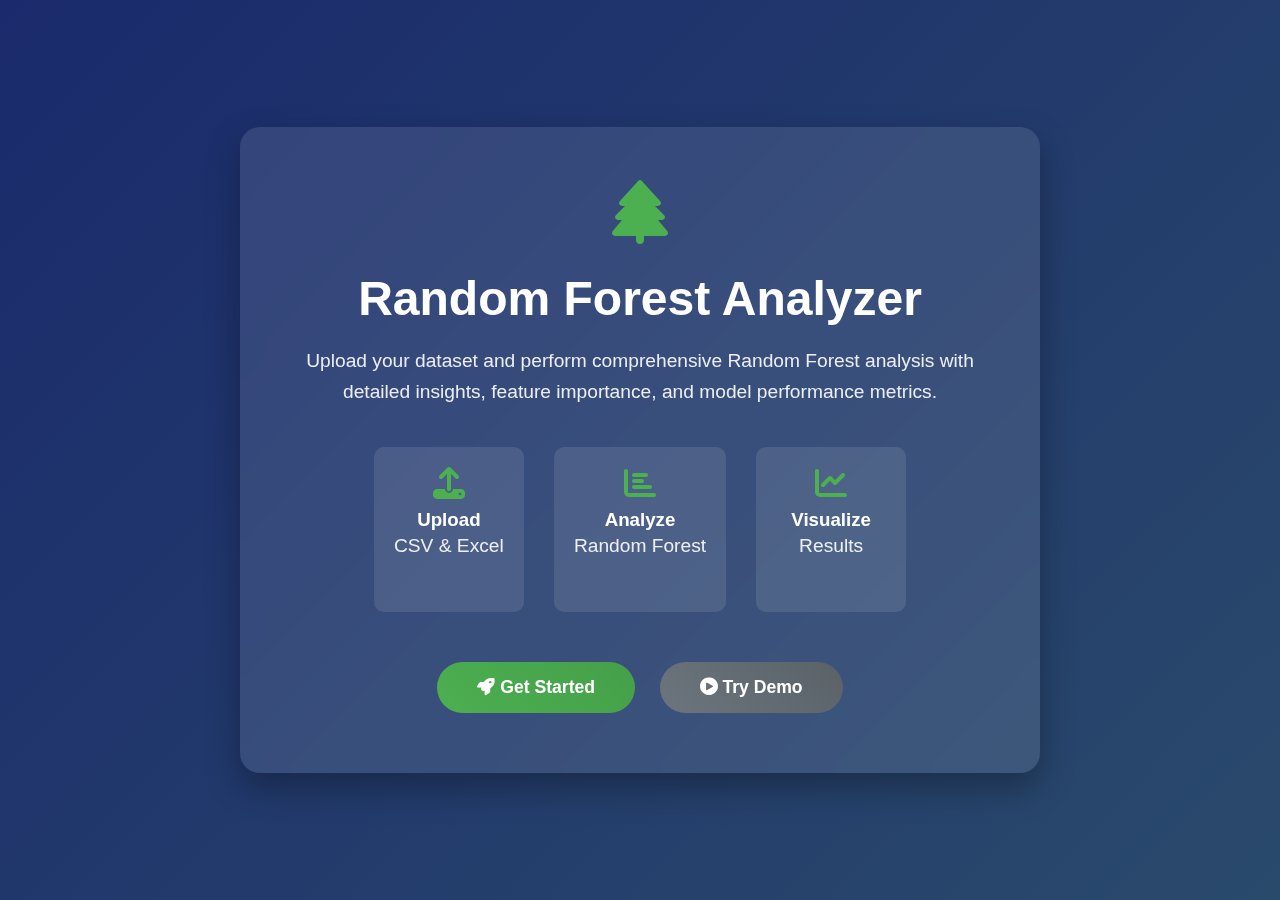
<file: templates/index.html>
<!DOCTYPE html>
<html>
<head>
    <title>Random Forest Analyzer</title>
    <link rel="stylesheet" href="https://cdnjs.cloudflare.com/ajax/libs/font-awesome/6.4.0/css/all.min.css">
    <style>
        * {
            margin: 0;
            padding: 0;
            box-sizing: border-box;
            font-family: 'Segoe UI', Tahoma, Geneva, Verdana, sans-serif;
        }
        
        body {
            background: linear-gradient(135deg, #1a2a6c, #2a4a6c);
            color: white;
            min-height: 100vh;
            display: flex;
            justify-content: center;
            align-items: center;
            text-align: center;
            padding: 20px;
        }
        
        .container {
            max-width: 800px;
            background: rgba(255, 255, 255, 0.1);
            backdrop-filter: blur(10px);
            padding: 50px;
            border-radius: 20px;
            box-shadow: 0 15px 35px rgba(0, 0, 0, 0.3);
        }
        
        .logo {
            font-size: 4rem;
            color: #4CAF50;
            margin-bottom: 20px;
        }
        
        h1 {
            font-size: 3rem;
            margin-bottom: 20px;
            font-weight: 700;
        }
        
        p {
            font-size: 1.2rem;
            margin-bottom: 30px;
            opacity: 0.9;
            line-height: 1.6;
        }
        
        .btn {
            display: inline-block;
            background: linear-gradient(45deg, #4CAF50, #45a049);
            color: white;
            padding: 15px 40px;
            text-decoration: none;
            border-radius: 50px;
            font-size: 1.1rem;
            font-weight: 600;
            margin: 10px;
            transition: all 0.3s ease;
            border: none;
            cursor: pointer;
        }
        
        .btn:hover {
            transform: translateY(-3px);
            box-shadow: 0 10px 25px rgba(76, 175, 80, 0.4);
        }
        
        .btn-secondary {
            background: linear-gradient(45deg, #6c757d, #5a6268);
        }
        
        .btn-secondary:hover {
            box-shadow: 0 10px 25px rgba(108, 117, 125, 0.4);
        }
        
        .features {
            display: flex;
            justify-content: center;
            gap: 30px;
            margin: 40px 0;
            flex-wrap: wrap;
        }
        
        .feature {
            background: rgba(255, 255, 255, 0.1);
            padding: 20px;
            border-radius: 10px;
            min-width: 150px;
        }
        
        .feature i {
            font-size: 2rem;
            margin-bottom: 10px;
            color: #4CAF50;
        }
    </style>
</head>
<body>
    <div class="container">
        <div class="logo">
            <i class="fas fa-tree"></i>
        </div>
        <h1>Random Forest Analyzer</h1>
        <p>Upload your dataset and perform comprehensive Random Forest analysis with detailed insights, feature importance, and model performance metrics.</p>
        
        <div class="features">
            <div class="feature">
                <i class="fas fa-upload"></i>
                <h3>Upload</h3>
                <p>CSV & Excel</p>
            </div>
            <div class="feature">
                <i class="fas fa-chart-bar"></i>
                <h3>Analyze</h3>
                <p>Random Forest</p>
            </div>
            <div class="feature">
                <i class="fas fa-chart-line"></i>
                <h3>Visualize</h3>
                <p>Results</p>
            </div>
        </div>
        
        <div>
            <a href="/upload" class="btn">
                <i class="fas fa-rocket"></i> Get Started
            </a>
            <a href="/demo" class="btn btn-secondary">
                <i class="fas fa-play-circle"></i> Try Demo
            </a>
        </div>
    </div>
</body>
</html>
</file>
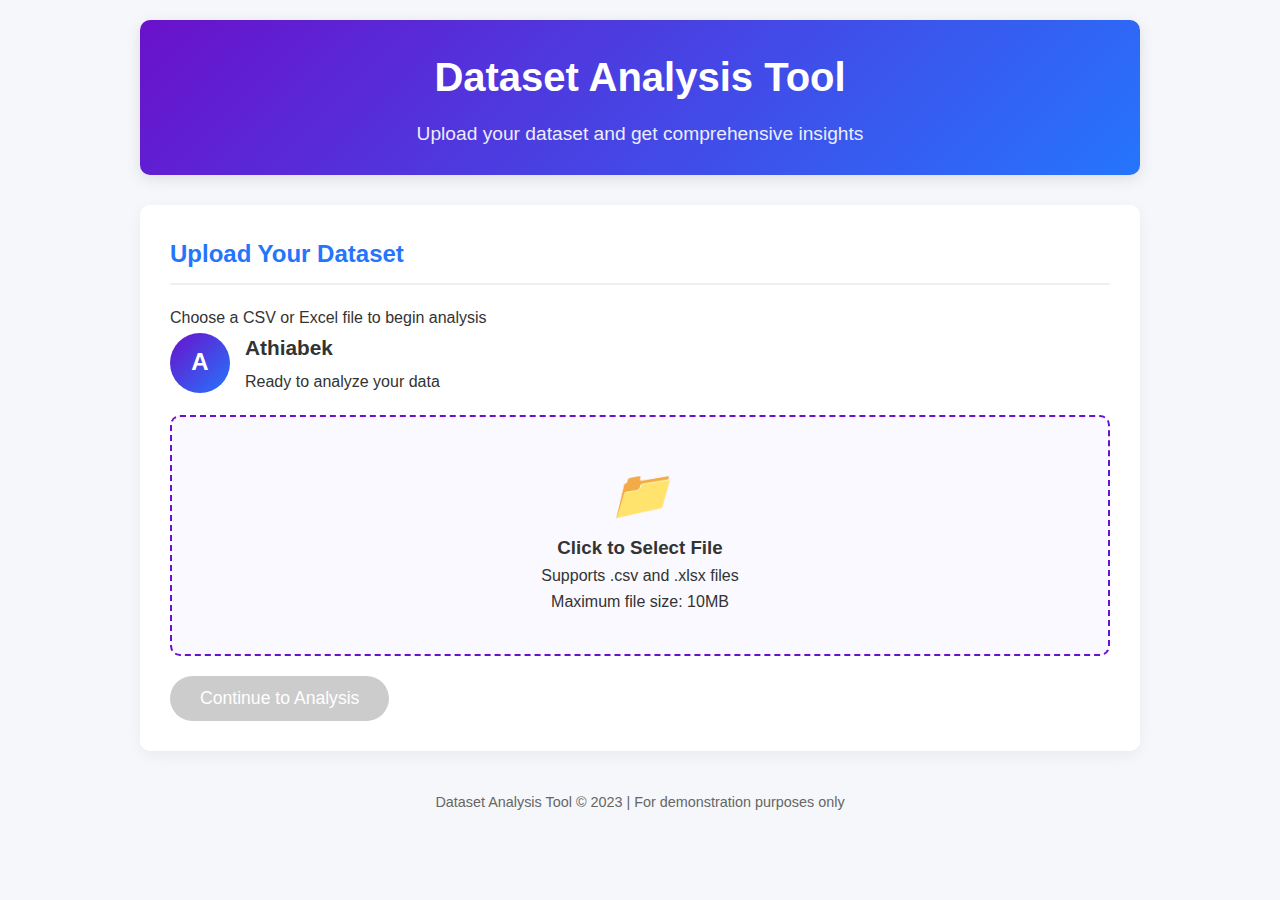
<file: templates/new_analysis.html>
<!DOCTYPE html>
<html lang="en">
<head>
    <meta charset="UTF-8">
    <meta name="viewport" content="width=device-width, initial-scale=1.0">
    <title>Dataset Analysis Tool</title>
    <style>
        * {
            margin: 0;
            padding: 0;
            box-sizing: border-box;
            font-family: 'Segoe UI', Tahoma, Geneva, Verdana, sans-serif;
        }
        
        body {
            background-color: #f5f7fa;
            color: #333;
            line-height: 1.6;
            min-height: 100vh;
            padding: 20px;
        }
        
        .container {
            max-width: 1000px;
            margin: 0 auto;
        }
        
        header {
            background: linear-gradient(135deg, #6a11cb 0%, #2575fc 100%);
            color: white;
            padding: 25px 0;
            text-align: center;
            border-radius: 10px;
            margin-bottom: 30px;
            box-shadow: 0 4px 15px rgba(0, 0, 0, 0.1);
        }
        
        h1 {
            font-size: 2.5rem;
            margin-bottom: 10px;
        }
        
        .subtitle {
            font-size: 1.2rem;
            opacity: 0.9;
        }
        
        .card {
            background-color: white;
            border-radius: 10px;
            padding: 30px;
            margin-bottom: 30px;
            box-shadow: 0 5px 15px rgba(0, 0, 0, 0.05);
            transition: transform 0.3s ease, box-shadow 0.3s ease;
        }
        
        .card:hover {
            transform: translateY(-5px);
            box-shadow: 0 8px 25px rgba(0, 0, 0, 0.1);
        }
        
        .card h2 {
            color: #2575fc;
            margin-bottom: 20px;
            padding-bottom: 10px;
            border-bottom: 2px solid #f0f0f0;
        }
        
        .user-info {
            display: flex;
            align-items: center;
            margin-bottom: 20px;
        }
        
        .user-avatar {
            width: 60px;
            height: 60px;
            background: linear-gradient(135deg, #6a11cb 0%, #2575fc 100%);
            border-radius: 50%;
            display: flex;
            align-items: center;
            justify-content: center;
            color: white;
            font-size: 1.5rem;
            font-weight: bold;
            margin-right: 15px;
        }
        
        .user-details h3 {
            font-size: 1.3rem;
            margin-bottom: 5px;
        }
        
        .file-upload-area {
            border: 2px dashed #6a11cb;
            border-radius: 10px;
            padding: 40px 20px;
            text-align: center;
            margin: 20px 0;
            background-color: #f9f9ff;
            cursor: pointer;
            transition: all 0.3s ease;
        }
        
        .file-upload-area:hover {
            background-color: #f0f4ff;
            border-color: #2575fc;
        }
        
        .file-upload-area i {
            font-size: 3rem;
            color: #6a11cb;
            margin-bottom: 15px;
        }
        
        .file-input {
            display: none;
        }
        
        .file-info {
            margin-top: 20px;
            padding: 15px;
            background-color: #eef5ff;
            border-radius: 8px;
            display: none;
        }
        
        .file-info.show {
            display: block;
        }
        
        .btn {
            background: linear-gradient(135deg, #6a11cb 0%, #2575fc 100%);
            color: white;
            border: none;
            padding: 12px 30px;
            font-size: 1.1rem;
            border-radius: 50px;
            cursor: pointer;
            transition: all 0.3s ease;
            display: inline-block;
            text-decoration: none;
            box-shadow: 0 4px 10px rgba(0, 0, 0, 0.15);
        }
        
        .btn:hover {
            transform: translateY(-3px);
            box-shadow: 0 6px 15px rgba(0, 0, 0, 0.2);
        }
        
        .btn:active {
            transform: translateY(0);
        }
        
        .btn:disabled {
            background: #cccccc;
            cursor: not-allowed;
            transform: none;
            box-shadow: none;
        }
        
        .analysis-section {
            display: none;
        }
        
        .analysis-section.show {
            display: block;
            animation: fadeIn 0.5s ease;
        }
        
        .analysis-options {
            display: grid;
            grid-template-columns: repeat(auto-fill, minmax(200px, 1fr));
            gap: 15px;
            margin: 20px 0;
        }
        
        .option-checkbox {
            display: flex;
            align-items: center;
            padding: 10px;
            background: #f9f9f9;
            border-radius: 5px;
            transition: background 0.3s ease;
        }
        
        .option-checkbox:hover {
            background: #f0f4ff;
        }
        
        .option-checkbox input {
            margin-right: 10px;
            transform: scale(1.2);
        }
        
        .results-container {
            margin-top: 30px;
        }
        
        .results-placeholder {
            background-color: #f9f9f9;
            border-radius: 8px;
            padding: 40px;
            text-align: center;
            color: #666;
            min-height: 300px;
            display: flex;
            flex-direction: column;
            justify-content: center;
            align-items: center;
        }
        
        .results-placeholder i {
            font-size: 4rem;
            color: #6a11cb;
            margin-bottom: 20px;
        }
        
        .results-content {
            display: none;
        }
        
        .results-content.show {
            display: block;
            animation: fadeIn 0.8s ease;
        }
        
        .results-grid {
            display: grid;
            grid-template-columns: repeat(auto-fill, minmax(300px, 1fr));
            gap: 20px;
            margin-top: 20px;
        }
        
        .result-card {
            background-color: white;
            border-radius: 8px;
            padding: 20px;
            box-shadow: 0 3px 10px rgba(0, 0, 0, 0.08);
            border-left: 4px solid #6a11cb;
            transition: transform 0.3s ease;
        }
        
        .result-card:hover {
            transform: translateY(-5px);
        }
        
        .result-card h4 {
            margin-bottom: 10px;
            color: #2575fc;
        }
        
        .progress-container {
            margin: 30px 0;
        }
        
        .progress-bar {
            height: 12px;
            background-color: #e0e0e0;
            border-radius: 10px;
            margin: 15px 0;
            overflow: hidden;
        }
        
        .progress {
            height: 100%;
            background: linear-gradient(135deg, #6a11cb 0%, #2575fc 100%);
            width: 0%;
            transition: width 0.5s ease;
            border-radius: 10px;
        }
        
        .progress-text {
            text-align: center;
            font-weight: 600;
            color: #6a11cb;
            margin-bottom: 10px;
        }
        
        .footer {
            text-align: center;
            margin-top: 40px;
            color: #666;
            font-size: 0.9rem;
        }
        
        @keyframes fadeIn {
            from { opacity: 0; transform: translateY(10px); }
            to { opacity: 1; transform: translateY(0); }
        }
        
        @media (max-width: 768px) {
            .container {
                padding: 10px;
            }
            
            h1 {
                font-size: 2rem;
            }
            
            .analysis-options {
                grid-template-columns: 1fr;
            }
            
            .results-grid {
                grid-template-columns: 1fr;
            }
        }
    </style>
</head>
<body>
    <div class="container">
        <header>
            <h1>Dataset Analysis Tool</h1>
            <p class="subtitle">Upload your dataset and get comprehensive insights</p>
        </header>
        
        <!-- Upload Section -->
        <div class="card" id="uploadSection">
            <h2>Upload Your Dataset</h2>
            <p>Choose a CSV or Excel file to begin analysis</p>
            
            <div class="user-info">
                <div class="user-avatar">A</div>
                <div class="user-details">
                    <h3>Athiabek</h3>
                    <p>Ready to analyze your data</p>
                </div>
            </div>
            
            <div class="file-upload-area" id="uploadArea">
                <i>📁</i>
                <h3>Click to Select File</h3>
                <p>Supports .csv and .xlsx files</p>
                <p>Maximum file size: 10MB</p>
                <input type="file" id="fileInput" class="file-input" accept=".csv,.xlsx">
            </div>
            
            <div class="file-info" id="fileInfo">
                <p><strong>Selected File:</strong> <span id="fileName">No file selected</span></p>
                <p><strong>File Size:</strong> <span id="fileSize">-</span></p>
                <p><strong>File Type:</strong> <span id="fileType">-</span></p>
            </div>
            
            <button id="continueBtn" class="btn" disabled>Continue to Analysis</button>
        </div>
        
        <!-- Analysis Options Section -->
        <div class="card analysis-section" id="analysisSection">
            <h2>Analysis Options</h2>
            <p>Select the types of analysis you want to perform on your dataset</p>
            
            <div class="analysis-options">
                <div class="option-checkbox">
                    <input type="checkbox" id="descriptiveStats" checked>
                    <label for="descriptiveStats">Descriptive Statistics</label>
                </div>
                <div class="option-checkbox">
                    <input type="checkbox" id="dataQuality" checked>
                    <label for="dataQuality">Data Quality Assessment</label>
                </div>
                <div class="option-checkbox">
                    <input type="checkbox" id="correlation" checked>
                    <label for="correlation">Correlation Analysis</label>
                </div>
                <div class="option-checkbox">
                    <input type="checkbox" id="outliers">
                    <label for="outliers">Outlier Detection</label>
                </div>
                <div class="option-checkbox">
                    <input type="checkbox" id="trends">
                    <label for="trends">Trend Analysis</label>
                </div>
                <div class="option-checkbox">
                    <input type="checkbox" id="visualizations" checked>
                    <label for="visualizations">Data Visualizations</label>
                </div>
            </div>
            
            <button id="runAnalysisBtn" class="btn">Run Analysis</button>
            
            <div class="progress-container" id="progressContainer" style="display: none;">
                <div class="progress-text" id="progressText">Processing your dataset...</div>
                <div class="progress-bar">
                    <div class="progress" id="progress"></div>
                </div>
            </div>
            
            <div class="results-container">
                <div class="results-placeholder" id="resultsPlaceholder">
                    <i>📊</i>
                    <h3>Analysis Results Will Appear Here</h3>
                    <p>Click "Run Analysis" to generate insights from your dataset</p>
                </div>
                
                <div class="results-content" id="resultsContent">
                    <h3>Analysis Results</h3>
                    <div class="results-grid">
                        <div class="result-card">
                            <h4>Dataset Overview</h4>
                            <p><strong>Rows:</strong> 1,250</p>
                            <p><strong>Columns:</strong> 8</p>
                            <p><strong>Memory Usage:</strong> 78.2 KB</p>
                        </div>
                        <div class="result-card">
                            <h4>Data Quality</h4>
                            <p><strong>Missing Values:</strong> 12 (0.12%)</p>
                            <p><strong>Duplicate Rows:</strong> 0</p>
                            <p><strong>Data Types:</strong> All consistent</p>
                        </div>
                        <div class="result-card">
                            <h4>Statistical Summary</h4>
                            <p><strong>Mean Values:</strong> Calculated for all numeric columns</p>
                            <p><strong>Standard Deviation:</strong> Within expected ranges</p>
                            <p><strong>Distribution:</strong> Normal for most variables</p>
                        </div>
                        <div class="result-card">
                            <h4>Correlations</h4>
                            <p><strong>Strong Correlation:</strong> Found between 3 variable pairs</p>
                            <p><strong>Weak Correlation:</strong> Most variables show little relationship</p>
                            <p><strong>Insights:</strong> No multicollinearity detected</p>
                        </div>
                    </div>
                    <div style="text-align: center; margin-top: 30px;">
                        <button id="newAnalysisBtn" class="btn">Start New Analysis</button>
                    </div>
                </div>
            </div>
        </div>
        
        <div class="footer">
            <p>Dataset Analysis Tool &copy; 2023 | For demonstration purposes only</p>
        </div>
    </div>

    <script>
        document.addEventListener('DOMContentLoaded', function() {
            const fileInput = document.getElementById('fileInput');
            const uploadArea = document.getElementById('uploadArea');
            const fileInfo = document.getElementById('fileInfo');
            const fileName = document.getElementById('fileName');
            const fileSize = document.getElementById('fileSize');
            const fileType = document.getElementById('fileType');
            const continueBtn = document.getElementById('continueBtn');
            const analysisSection = document.getElementById('analysisSection');
            const runAnalysisBtn = document.getElementById('runAnalysisBtn');
            const progressContainer = document.getElementById('progressContainer');
            const progressText = document.getElementById('progressText');
            const progress = document.getElementById('progress');
            const resultsPlaceholder = document.getElementById('resultsPlaceholder');
            const resultsContent = document.getElementById('resultsContent');
            const newAnalysisBtn = document.getElementById('newAnalysisBtn');
            
            // File upload handling
            uploadArea.addEventListener('click', function() {
                fileInput.click();
            });
            
            fileInput.addEventListener('change', function() {
                if (fileInput.files.length > 0) {
                    const file = fileInput.files[0];
                    fileName.textContent = file.name;
                    fileSize.textContent = formatFileSize(file.size);
                    fileType.textContent = file.type || getFileExtension(file.name);
                    
                    fileInfo.classList.add('show');
                    continueBtn.disabled = false;
                } else {
                    fileInfo.classList.remove('show');
                    continueBtn.disabled = true;
                }
            });
            
            // Continue to analysis section
            continueBtn.addEventListener('click', function() {
                analysisSection.classList.add('show');
                analysisSection.scrollIntoView({ behavior: 'smooth' });
            });
            
            // Run analysis
            runAnalysisBtn.addEventListener('click', function() {
                // Reset results
                resultsPlaceholder.style.display = 'flex';
                resultsContent.classList.remove('show');
                
                // Show progress bar
                progressContainer.style.display = 'block';
                progress.style.width = '0%';
                
                // Simulate analysis progress
                let width = 0;
                const interval = setInterval(function() {
                    if (width >= 100) {
                        clearInterval(interval);
                        progressText.textContent = 'Analysis Complete!';
                        
                        // Show results after completion
                        setTimeout(function() {
                            resultsPlaceholder.style.display = 'none';
                            resultsContent.classList.add('show');
                            resultsContent.scrollIntoView({ behavior: 'smooth', block: 'start' });
                        }, 500);
                    } else {
                        width += Math.random() * 15;
                        if (width > 100) width = 100;
                        progress.style.width = width + '%';
                        
                        // Update progress text
                        if (width < 30) {
                            progressText.textContent = 'Loading dataset...';
                        } else if (width < 60) {
                            progressText.textContent = 'Analyzing data...';
                        } else if (width < 90) {
                            progressText.textContent = 'Generating insights...';
                        } else {
                            progressText.textContent = 'Finalizing results...';
                        }
                    }
                }, 200);
            });
            
            // Start new analysis
            newAnalysisBtn.addEventListener('click', function() {
                // Reset everything
                fileInput.value = '';
                fileInfo.classList.remove('show');
                continueBtn.disabled = true;
                resultsContent.classList.remove('show');
                resultsPlaceholder.style.display = 'flex';
                progressContainer.style.display = 'none';
                
                // Scroll back to top
                document.getElementById('uploadSection').scrollIntoView({ behavior: 'smooth' });
            });
            
            // Helper functions
            function formatFileSize(bytes) {
                if (bytes === 0) return '0 Bytes';
                const k = 1024;
                const sizes = ['Bytes', 'KB', 'MB', 'GB'];
                const i = Math.floor(Math.log(bytes) / Math.log(k));
                return parseFloat((bytes / Math.pow(k, i)).toFixed(2)) + ' ' + sizes[i];
            }
            
            function getFileExtension(filename) {
                return filename.split('.').pop().toUpperCase();
            }
        });
    </script>
</body>
</html>
</file>
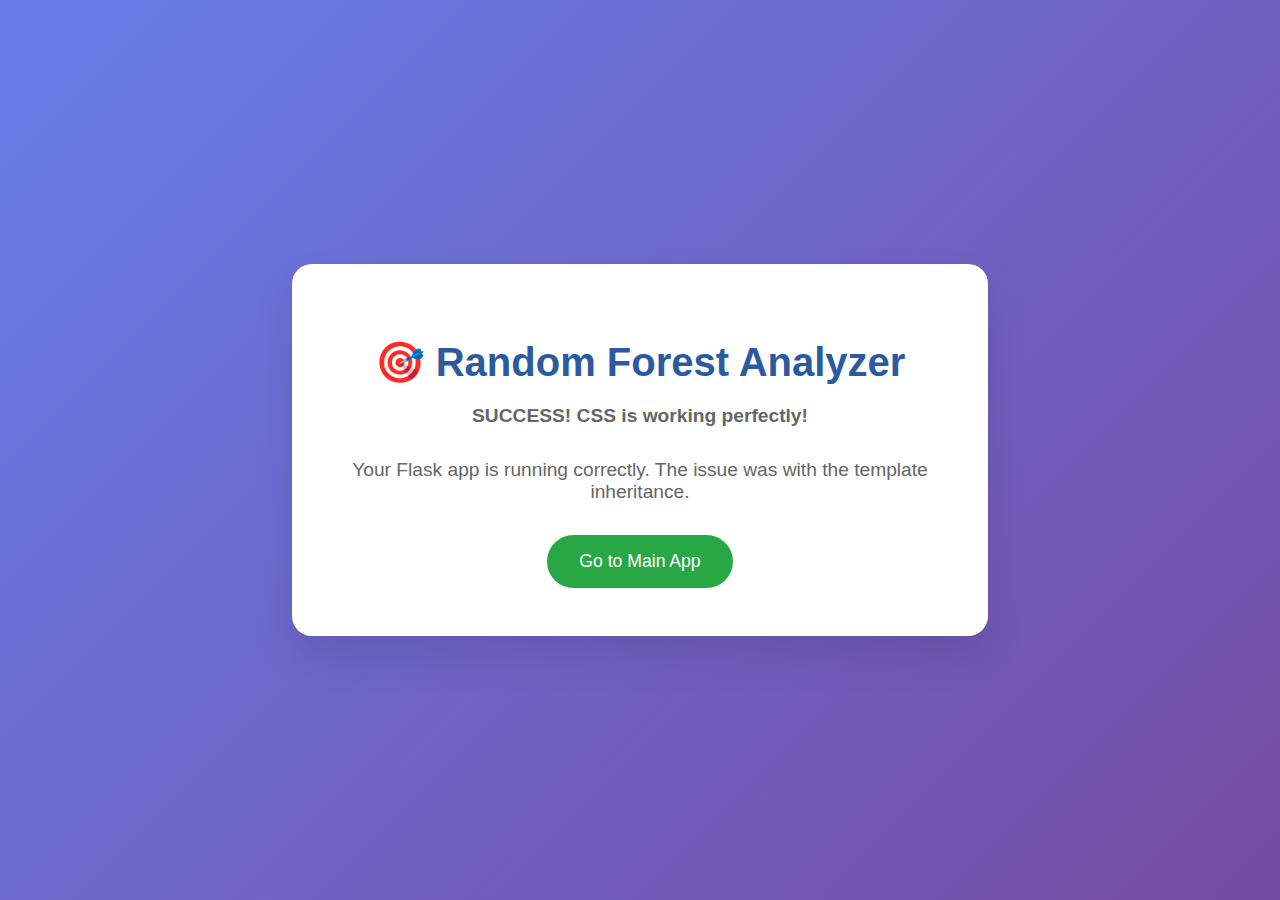
<file: templates/test.html>
<!DOCTYPE html>
<html lang="en">
<head>
    <meta charset="UTF-8">
    <meta name="viewport" content="width=device-width, initial-scale=1.0">
    <title>Random Forest Test</title>
    <style>
        body {
            background: linear-gradient(135deg, #667eea 0%, #764ba2 100%);
            font-family: Arial, sans-serif;
            margin: 0;
            padding: 0;
            min-height: 100vh;
            display: flex;
            align-items: center;
            justify-content: center;
        }
        .container {
            background: white;
            padding: 3rem;
            border-radius: 20px;
            box-shadow: 0 20px 40px rgba(0,0,0,0.1);
            text-align: center;
            max-width: 600px;
        }
        h1 {
            color: #2c5aa0;
            font-size: 2.5rem;
            margin-bottom: 1rem;
        }
        p {
            color: #666;
            font-size: 1.2rem;
            margin-bottom: 2rem;
        }
        .btn {
            background: #28a745;
            color: white;
            padding: 1rem 2rem;
            border: none;
            border-radius: 50px;
            font-size: 1.1rem;
            cursor: pointer;
            text-decoration: none;
            display: inline-block;
        }
        .btn:hover {
            background: #218838;
        }
    </style>
</head>
<body>
    <div class="container">
        <h1>🎯 Random Forest Analyzer</h1>
        <p><strong>SUCCESS! CSS is working perfectly!</strong></p>
        <p>Your Flask app is running correctly. The issue was with the template inheritance.</p>
        <a href="/" class="btn">Go to Main App</a>
    </div>
</body>
</html>
</file>
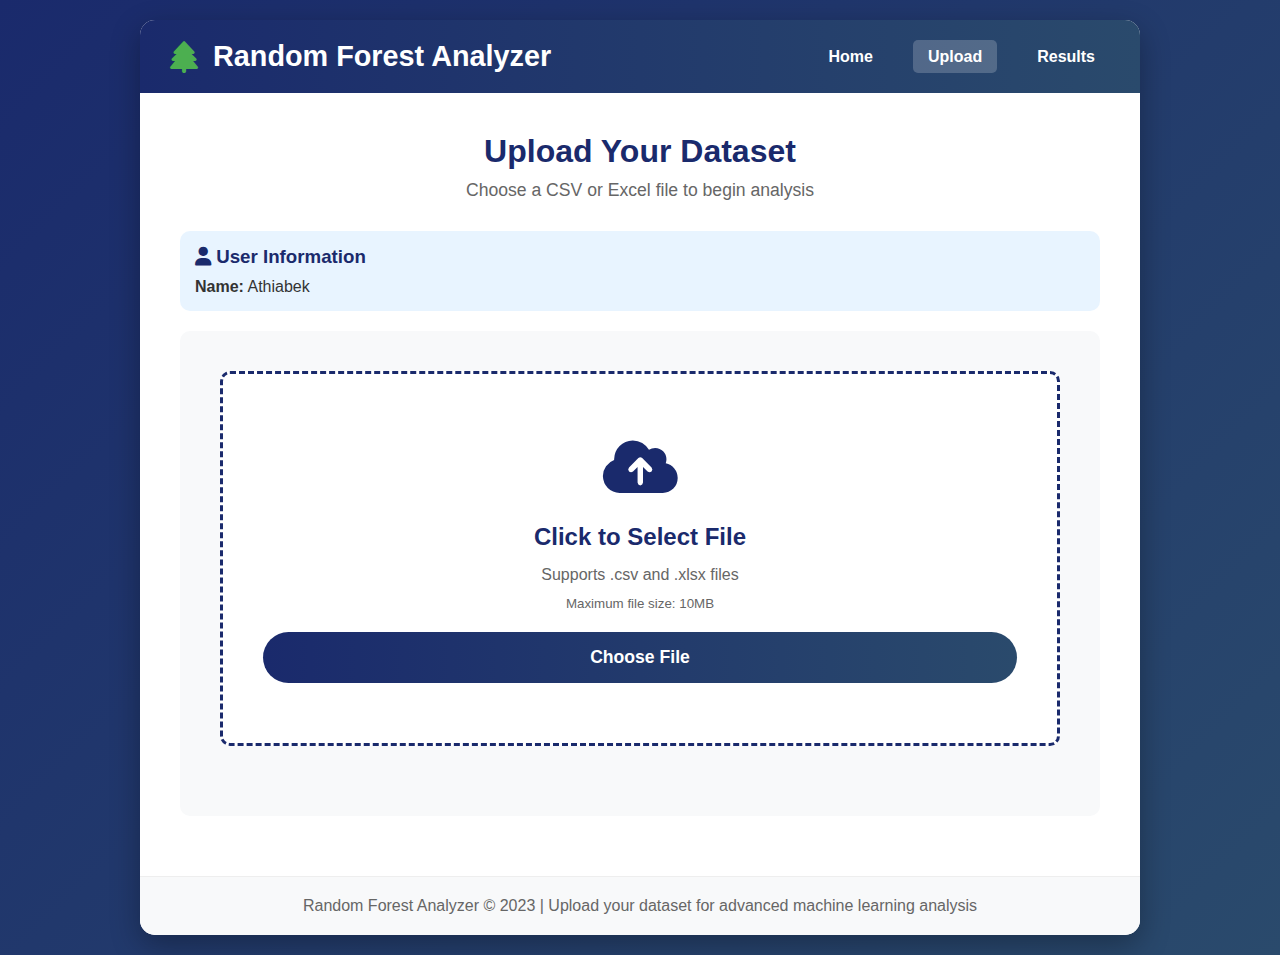
<file: templates/upload.html>
<!DOCTYPE html>
<html lang="en">
<head>
    <meta charset="UTF-8">
    <meta name="viewport" content="width=device-width, initial-scale=1.0">
    <title>Upload Dataset - Random Forest Analyzer</title>
    <link rel="stylesheet" href="https://cdnjs.cloudflare.com/ajax/libs/font-awesome/6.4.0/css/all.min.css">
    <style>
        * {
            margin: 0;
            padding: 0;
            box-sizing: border-box;
            font-family: 'Segoe UI', Tahoma, Geneva, Verdana, sans-serif;
        }
        
        body {
            background: linear-gradient(135deg, #1a2a6c, #2a4a6c);
            color: #333;
            min-height: 100vh;
            padding: 20px;
        }
        
        .container {
            max-width: 1000px;
            margin: 0 auto;
            background-color: white;
            border-radius: 15px;
            box-shadow: 0 10px 30px rgba(0, 0, 0, 0.3);
            overflow: hidden;
        }
        
        header {
            background: linear-gradient(to right, #1a2a6c, #2a4a6c);
            color: white;
            padding: 20px 30px;
        }
        
        .header-content {
            display: flex;
            justify-content: space-between;
            align-items: center;
        }
        
        .logo {
            display: flex;
            align-items: center;
            gap: 15px;
        }
        
        .logo-icon {
            font-size: 2rem;
            color: #4CAF50;
        }
        
        .logo h1 {
            font-size: 1.8rem;
            font-weight: 700;
        }
        
        nav ul {
            display: flex;
            list-style: none;
            gap: 25px;
        }
        
        nav a {
            color: white;
            text-decoration: none;
            font-weight: 600;
            padding: 8px 15px;
            border-radius: 5px;
            transition: all 0.3s ease;
        }
        
        nav a:hover, nav a.active {
            background-color: rgba(255, 255, 255, 0.2);
        }
        
        .main-content {
            padding: 40px;
            text-align: center;
        }
        
        .upload-container {
            background: #f8f9fa;
            padding: 40px;
            border-radius: 10px;
            margin: 20px 0;
        }
        
        .upload-box {
            border: 3px dashed #1a2a6c;
            border-radius: 10px;
            padding: 60px 40px;
            background: white;
            cursor: pointer;
            transition: all 0.3s ease;
            margin-bottom: 30px;
        }
        
        .upload-box:hover {
            background: #f0f4ff;
            transform: translateY(-5px);
        }
        
        .upload-icon {
            font-size: 60px;
            color: #1a2a6c;
            margin-bottom: 20px;
        }
        
        .upload-box h2 {
            color: #1a2a6c;
            margin-bottom: 15px;
        }
        
        .upload-box p {
            color: #666;
            margin-bottom: 10px;
        }
        
        .file-input {
            display: none;
        }
        
        .upload-btn {
            background: linear-gradient(to right, #1a2a6c, #2a4a6c);
            color: white;
            border: none;
            padding: 15px 40px;
            border-radius: 50px;
            font-size: 1.1rem;
            font-weight: 600;
            cursor: pointer;
            margin-top: 20px;
            transition: all 0.3s ease;
        }
        
        .upload-btn:hover {
            transform: translateY(-3px);
            box-shadow: 0 6px 20px rgba(26, 42, 108, 0.4);
        }
        
        .file-info {
            background: #e8f4ff;
            padding: 20px;
            border-radius: 10px;
            margin: 20px 0;
            display: none;
        }
        
        .file-info.active {
            display: block;
        }
        
        .file-name {
            font-weight: bold;
            color: #1a2a6c;
            font-size: 1.1rem;
        }
        
        .file-size {
            color: #666;
            margin-top: 5px;
        }
        
        .user-info {
            background: #e8f4ff;
            padding: 15px;
            border-radius: 10px;
            margin: 20px 0;
            text-align: left;
        }
        
        .user-info h3 {
            color: #1a2a6c;
            margin-bottom: 10px;
        }
        
        footer {
            text-align: center;
            padding: 20px;
            color: #666;
            background: #f8f9fa;
            border-top: 1px solid #eee;
        }
        
        .loading {
            display: none;
            margin: 20px 0;
        }
        
        .spinner {
            border: 4px solid #f3f3f3;
            border-top: 4px solid #1a2a6c;
            border-radius: 50%;
            width: 40px;
            height: 40px;
            animation: spin 1s linear infinite;
            margin: 0 auto;
        }
        
        @keyframes spin {
            0% { transform: rotate(0deg); }
            100% { transform: rotate(360deg); }
        }
    </style>
</head>
<body>
    <div class="container">
        <header>
            <div class="header-content">
                <div class="logo">
                    <i class="fas fa-tree logo-icon"></i>
                    <h1>Random Forest Analyzer</h1>
                </div>
                <nav>
                    <ul>
                        <li><a href="/">Home</a></li>
                        <li><a href="/upload" class="active">Upload</a></li>
                        <li><a href="/results">Results</a></li>
                    </ul>
                </nav>
            </div>
        </header>
        
        <div class="main-content">
            <h1 style="color: #1a2a6c; margin-bottom: 10px;">Upload Your Dataset</h1>
            <p style="color: #666; margin-bottom: 30px; font-size: 1.1rem;">Choose a CSV or Excel file to begin analysis</p>
            
            <div class="user-info">
                <h3><i class="fas fa-user"></i> User Information</h3>
                <p><strong>Name:</strong> Athiabek</p>
            </div>
            
            <div class="upload-container">
                <!-- SIMPLE FORM - No JavaScript file transfer issues -->
                <form id="uploadForm" action="/analyze" method="post" enctype="multipart/form-data">
                    <div class="upload-box" onclick="document.getElementById('fileInput').click()">
                        <div class="upload-icon">
                            <i class="fas fa-cloud-upload-alt"></i>
                        </div>
                        <h2>Click to Select File</h2>
                        <p>Supports .csv and .xlsx files</p>
                        <p><small>Maximum file size: 10MB</small></p>
                        <div class="upload-btn">Choose File</div>
                        <input type="file" id="fileInput" name="file" class="file-input" accept=".csv,.xlsx" onchange="handleFileSelect(this)">
                    </div>
                    
                    <div class="file-info" id="fileInfo">
                        <div class="file-name" id="fileName"></div>
                        <div class="file-size" id="fileSize"></div>
                    </div>
                    
                    <div class="loading" id="loading">
                        <div class="spinner"></div>
                        <p style="margin-top: 15px; color: #666;">Analyzing your dataset... This may take a few moments.</p>
                    </div>
                    
                    <button type="submit" class="upload-btn" id="analyzeBtn" style="display: none;">
                        <i class="fas fa-chart-bar"></i> Start Analysis
                    </button>
                </form>
            </div>
        </div>
        
        <footer>
            <p>Random Forest Analyzer &copy; 2023 | Upload your dataset for advanced machine learning analysis</p>
        </footer>
    </div>

    <script>
        function handleFileSelect(input) {
            if (input.files.length > 0) {
                const file = input.files[0];
                const fileSizeBytes = file.size;
                const fileSizeKB = (fileSizeBytes / 1024).toFixed(2);
                
                document.getElementById('fileName').textContent = file.name;
                document.getElementById('fileSize').textContent = `${fileSizeKB} KB`;
                document.getElementById('fileInfo').classList.add('active');
                document.getElementById('analyzeBtn').style.display = 'block';
            }
        }

        // Handle form submission
        document.getElementById('uploadForm').addEventListener('submit', function(e) {
            const fileInput = document.getElementById('fileInput');
            if (!fileInput.files.length) {
                alert('Please select a file first!');
                e.preventDefault();
                return;
            }
            
            // Show loading animation
            document.getElementById('loading').style.display = 'block';
            document.getElementById('analyzeBtn').style.display = 'none';
            document.getElementById('analyzeBtn').disabled = true;
        });
    </script>
</body>
</html>
</file>
